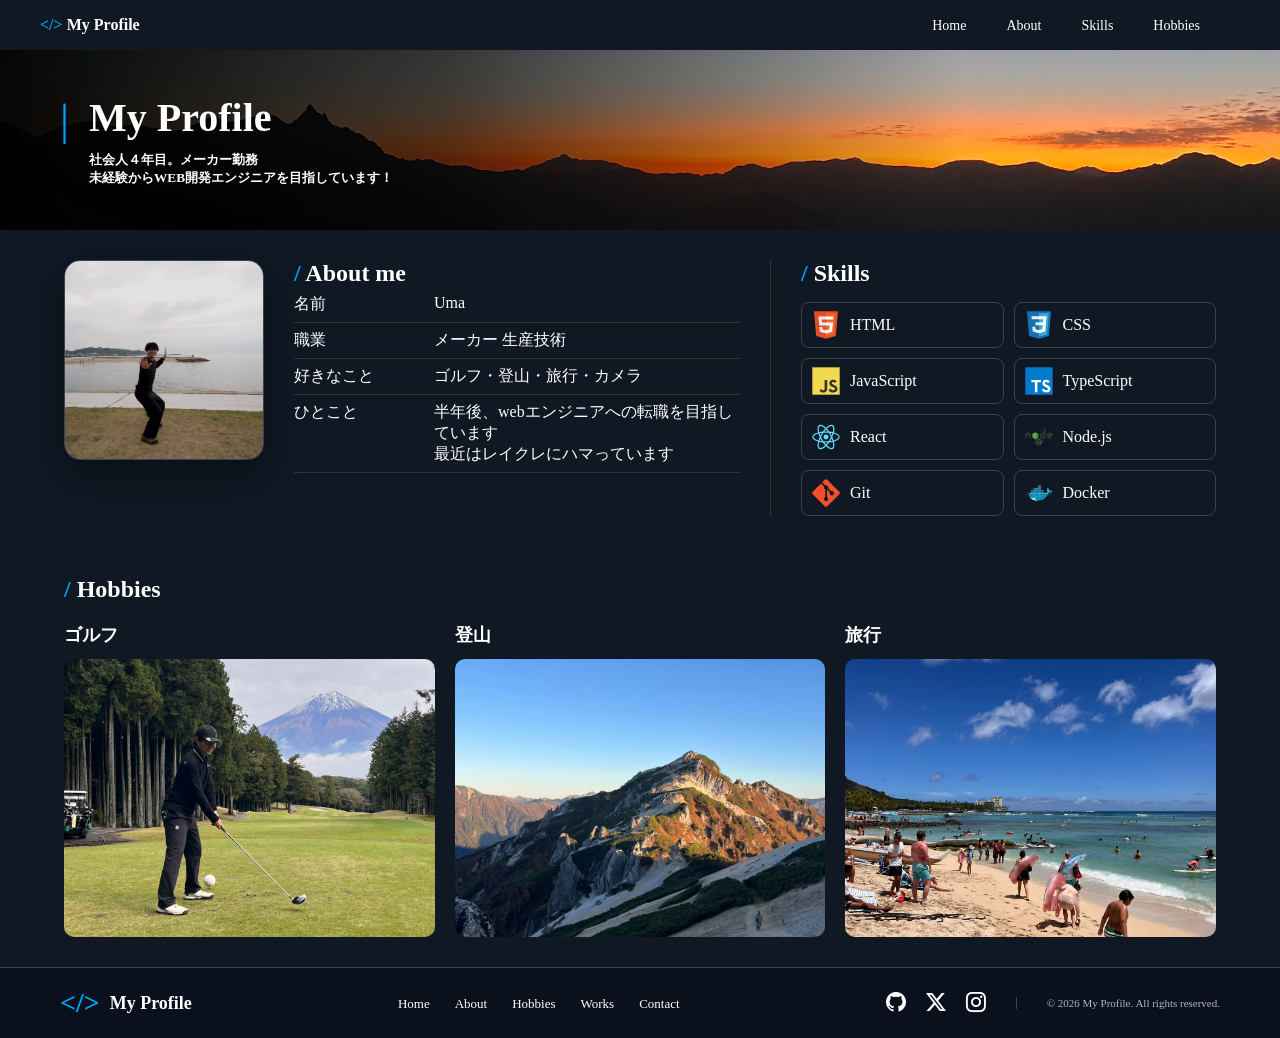
<file: practice/profile-page/index.html>
<!DOCTYPE html>
<html lang="en">
<head>
  <meta charset="UTF-8">
  <meta name="viewport" content="width=device-width, initial-scale=1.0">
  <title>Profile-page</title>
  <!-- 自作CSS -->
  <link rel="stylesheet" href="css/styles.css">

  <!-- Bootstrap Icons -->
  <link rel="stylesheet"
    href="https://cdn.jsdelivr.net/npm/bootstrap-icons@1.13.1/font/bootstrap-icons.min.css">
</head>
<body>
  <header>
    <a href="#" class="header-logo">
      <span class="logo-icon">&lt;/&gt;</span>
      <span class="logo-text">My Profile</span>
    </a>
    <nav>
      <ul>
        <li><a href="#Home">Home</a></li>
        <li><a href="#About">About</a></li>
        <li><a href="#Skills">Skills</a></li>
        <li><a href="#Hobbies">Hobbies</a></li>
      </ul>
    </nav>
  </header>
  <div class="main-picture">
    <div class="main-picture-inner">
      <span class="main-picture-logo">|</span>
      <div class="main-picture-text">
        <h1>My Profile</h1>
        <h5>社会人４年目。メーカー勤務<br>
            未経験からWEB開発エンジニアを目指しています！
        </h5>
      </div>
    </div>
  </div>
  <main>
    <section id="About" class="myinfo content">
      <div class="mypic">
        <img src="./images/mypic.jpg" alt="">
      </div>
      <div class="about-me">
        <h2><span>/</span>   About me</h2>
        <dl>
          <div class="about-row">
            <dt>名前</dt>
            <dd>Uma</dd>
          </div>
          <div class="about-row">
            <dt>職業</dt>
            <dd>メーカー 生産技術</dd>
          </div>
          <div class="about-row">
            <dt>好きなこと</dt>
            <dd>ゴルフ・登山・旅行・カメラ</dd>
          </div>
          <div class="about-row">
            <dt>ひとこと</dt>
            <dd>
              半年後、webエンジニアへの転職を目指しています<br>
              最近はレイクレにハマっています  
            </dd>
          </div>
        </dl>
        
      </div>
      <section class="skills" id="Skills">
        <h2><span>/</span>  Skills</h2>
        <div class="skills-grid">
          <div class="skill-item">
            <img src="./images/apps-logo/html5-original.svg" alt="">
            <span>HTML</span>
          </div>
          <div class="skill-item">
            <img src="./images/apps-logo/css3-original.svg" alt="">
            <span>CSS</span>
          </div>
          <div class="skill-item">
            <img src="./images/apps-logo/javascript-original.svg" alt="">
            <span>JavaScript</span>
          </div>
          <div class="skill-item">
            <img src="./images/apps-logo/typescript-original.svg" alt="">
            <span>TypeScript</span>
          </div>
          <div class="skill-item">
            <img src="./images/apps-logo/react-original.svg" alt="">
            <span>React</span>
          </div>
          <div class="skill-item">
            <img src="./images/apps-logo/nodejs-original-wordmark.svg" alt="">
            <span>Node.js</span>
          </div>
          <div class="skill-item">
            <img src="./images/apps-logo/git-original.svg" alt="">
            <span>Git</span>
          </div>
          <div class="skill-item">
            <img src="./images/apps-logo/docker-original.svg" alt="">
            <span>Docker</span>
          </div>
        </div>
      </section>
    </section>
    <section id="Hobbies" class="hobbie content">
      <h2><span>/</span>  Hobbies</h2>
      <div class="golf">
        <h3 class="hobbie-title">ゴルフ</h3>
        <img src="./images/hobbies/golf1.jpg" alt="">
      </div>
      <div class="tozan">
        <h3 class="hobbie-title">登山</h3>
        <img src="./images/hobbies/tozan.jpg" alt="">
      </div>
      <div class="travel">
        <h3 class="hobbie-title">旅行</h3>
        <img src="./images/hobbies/travel.jpg" alt="">
      </div>
    </section>
  </main>
  <footer>
    <div class="footer-inner">

      <!-- ロゴ -->
      <a href="#Home" class="footer-logo">
        <span class="footer-icon">&lt;/&gt;</span>
        <span>My Profile</span>
      </a>

      <!-- ナビゲーション -->
      <nav class="footer-nav" aria-label="フッターナビゲーション">
        <ul>
          <li><a href="#Home">Home</a></li>
          <li><a href="#About">About</a></li>
          <li><a href="#Hobbies">Hobbies</a></li>
          <li><a href="#Works">Works</a></li>
          <li><a href="#Contact">Contact</a></li>
        </ul>
      </nav>

      <!-- SNSとコピーライト -->
      <div class="footer-right">
        <div class="footer-sns">
          <a href="https://github.com/" aria-label="GitHub">
            <i class="bi bi-github"></i>
          </a>
          <a href="https://x.com/" aria-label="X">
            <i class="bi bi-twitter-x"></i>
          </a>
          <a href="https://www.instagram.com/" aria-label="Instagram">
            <i class="bi bi-instagram"></i>
          </a>
        </div>

        <p class="copyright">
          &copy; 2026 My Profile. All rights reserved.
        </p>
      </div>

    </div>
  </footer>
</body>
</html>
</file>
<file: practice/profile-page/css/styles.css>
/* リセット */
* {
  margin: 0;
  padding: 0;
  box-sizing: border-box;
}

/* ヘッダー */
header{
  width: 100%;
  height: 50px;
  display: flex;
  align-items: center;
  /* 要素の横並び位置を指定する */
  justify-content: space-between;
  padding: 0 40px;
  background-color: #101824;
}

header a{
  text-decoration: none;
}

.logo-icon{
  color: rgb(0, 162, 255);
  font-weight: bold;
}

.logo-text{
  color: white;
  font-weight: bold;
}

nav ul {
  list-style: none;
  display: flex;
}

nav a {
  color: white;
  font-size:  14px;
  margin-right: 40px;
}

/* main-picture */
.main-picture span{
  font-size: 45px;
  color: rgb(0, 162, 255) ;
}
.main-picture{
  display: flex;
  width: 100%;
  padding: 0 60px;
  align-items: center;
  height: 180px;
  background-image:
    linear-gradient(
      to right,
      rgba(0, 0, 0, 0.95) 0%,
      rgba(0, 0, 0, 0.65) 35%,
      rgba(0, 0, 0, 0) 75%
    ),
    url("../images/main-picture.jpg");

  background-size: cover;
  background-position: center;
  background-repeat: no-repeat;
}

.main-picture-inner{
  display: flex;
  align-items: flex-start;
}

.main-picture-text {
  margin:0 20px;
  color: white;
}

.main-picture-text h1 {
  font-size: 40px;
  margin-bottom: 10px;
}
/* main */
main {
  background-color: #101824;
}

/* About*/
#About {
  display: grid;
  grid-template-columns:
    200px minmax(0, 1fr) minmax(320px, 1fr);
  gap: 30px;
  align-items: start;
}

.content {
  width: 100%;
  max-width: 1200px;
  margin: 0 auto;
  padding: 30px 24px;
  color: white;
}

.mypic{
  width: 200px;
  aspect-ratio: 1 / 1;
  overflow: hidden;

  border-radius: 16px;
  border: 1px solid #344456;

  box-shadow: 0 15px 40px rgba(0, 0, 0, 0.4);
}
.mypic img{
  width: 100%;
  height: 100%;
  object-fit: cover;
  object-position: center;

  filter: brightness(0.85) contrast(1.1);
}

.about-me {
  margin-left: 0;
  min-width: 0;
}

.about-me span{
  color: rgb(0, 162, 255);
  font-weight: bold;
}

.skills {
  margin-left: 0;
  padding-left: 30px;
  border-left: 1px solid #333;
  min-width: 0;
}

.skills h2 span{
  color: rgb(0, 162, 255);
  font-weight: bold;
}

.about-row{
  display: grid;
  grid-template-columns: 140px 1fr;
  padding: 7px 0;
  border-bottom: 1px solid #333;
}

/* Skills */
.skills-grid {
  display: grid;
  grid-template-columns:
    repeat(auto-fit, minmax(min(100%, 150px), 1fr));
  gap: 10px;
  margin-top: 15px;
}

.skill-item {
  display: flex;
  align-items: center;
  gap: 10px;

  min-width: 0;
  min-height: 42px;
  padding: 8px 10px;

  border: 1px solid #354252;
  border-radius: 8px;
}

.skill-item img {
  width: 28px;
  height: 28px;
  object-fit: contain;
  flex-shrink: 0;
}
/* hobbies */


.hobbie span{
  color: rgb(0, 162, 255);
  font-weight: bold;
}

/* Hobbies */
.hobbie {
  display: grid;
  grid-template-columns: repeat(3, minmax(0, 1fr));
  gap: 20px;
}

/* 見出しを横3列分に広げる */
.hobbie > h2 {
  grid-column: 1 / -1;
}

/* 各写真の共通設定 */
.hobbie img {
  display: block;
  width: 100%;
  aspect-ratio: 4 / 3;
  object-fit: cover;
  border-radius: 10px;
}

/* 趣味のタイトル */
.hobbie-title {
  margin-bottom: 12px;
  font-size: 18px;
}

/* footer */
/* ====================
   Footer
==================== */

footer {
  width: 100%;
  background-color: #0b111c;
  border-top: 1px solid #344456;
}

.footer-inner {
  max-width: 1200px;
  min-height: 70px;
  margin: 0 auto;
  padding: 15px 20px;

  display: flex;
  align-items: center;
  justify-content: space-between;
  gap: 30px;
}

/* ロゴ */
.footer-logo {
  display: flex;
  align-items: center;
  gap: 10px;

  color: white;
  font-size: 18px;
  font-weight: bold;
  text-decoration: none;
  white-space: nowrap;
}

.footer-icon {
  color: rgb(0, 162, 255);
  font-size: 28px;
}

/* ナビゲーション */
.footer-nav ul {
  display: flex;
  gap: 25px;
  list-style: none;
}

.footer-nav a {
  color: white;
  font-size: 13px;
  text-decoration: none;
  margin-right: 0;
  white-space: nowrap;
}

.footer-nav a:hover {
  color: rgb(0, 162, 255);
}

/* SNSとコピーライト */
.footer-right {
  display: flex;
  align-items: center;
  gap: 30px;
}

.footer-sns {
  display: flex;
  align-items: center;
  gap: 20px;
}

.footer-sns a {
  color: white;
  font-size: 20px;
  text-decoration: none;
}

.footer-sns a:hover {
  color: rgb(0, 162, 255);
}

.copyright {
  border-left: 1px solid #344456;
  padding-left: 30px;

  color: #aeb8c6;
  font-size: 11px;
  white-space: nowrap;
}

/* 画面が狭い場合 */
@media (max-width: 1100px) {
  .footer-inner {
    flex-wrap: wrap;
    justify-content: center;
  }
}

@media (max-width: 600px) {
  .footer-inner {
    flex-direction: column;
    gap: 20px;
  }

  .footer-nav ul {
    flex-wrap: wrap;
    justify-content: center;
    gap: 15px;
  }

  .footer-right {
    flex-direction: column;
    gap: 15px;
  }

  .copyright {
    border-left: none;
    padding-left: 0;
    white-space: normal;
    text-align: center;
  }
}
</file>
